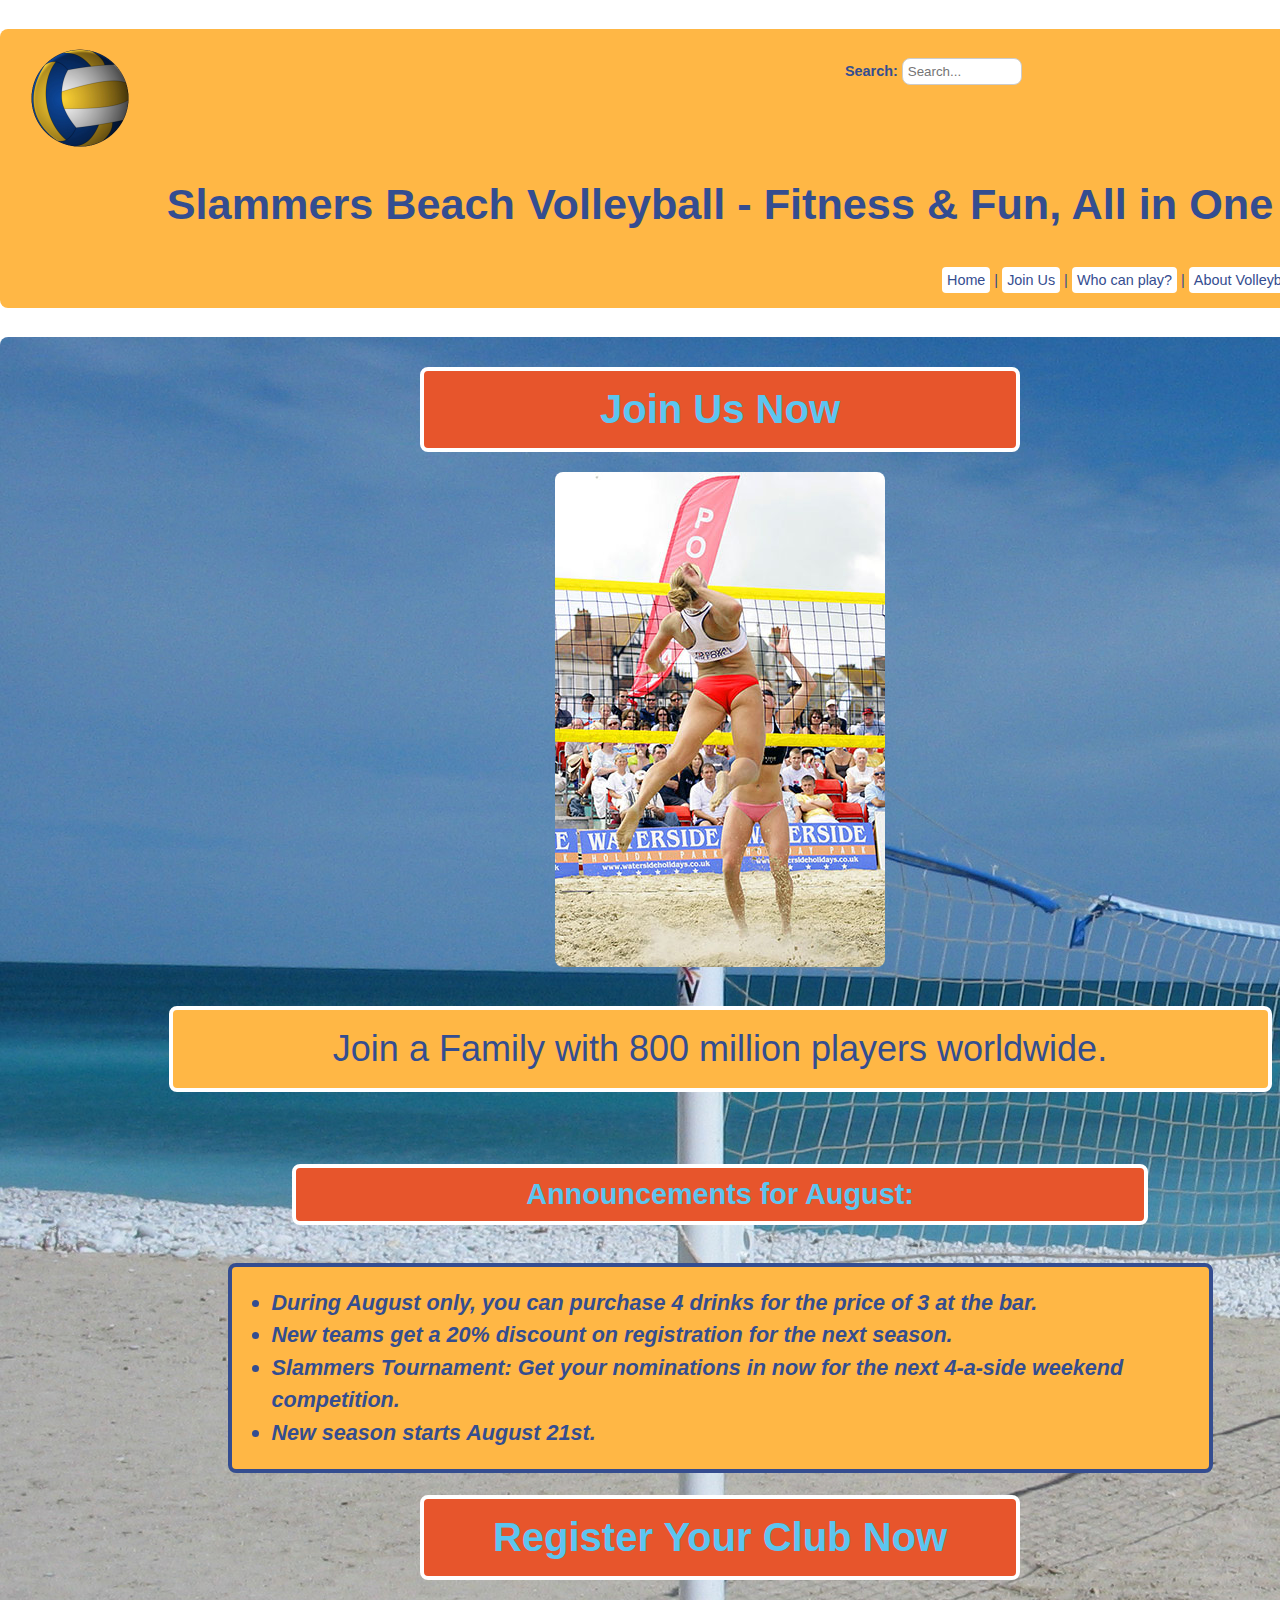
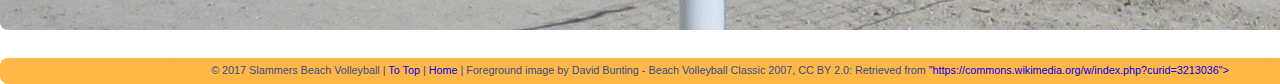
<file: index.html>
<!doctype html>
<html lang="en-AU">
<head>
    <title>Slammers Beach Volleyball - Home</title>
    <meta charset="utf-8">
    <link href="mainstyle.css" rel="stylesheet" type="text/css"/>
</head>
<body class="container">
<div class="header">
    <form method="get" action="http://www.google.com/search">
        <div id="search">
            <label for="q">Search:</label>
            <input id="q" name="q" placeholder="Search..." size="60" maxlength="255" value="" type="text"/>
        </div>
    </form>
    <a href="index.html">
        <img src="images/vector_volleyball.png" class="imageHeader" title="Home page" alt="Go to home" width="300"
             height="200"/></a>
    <h1>Slammers Beach Volleyball - Fitness & Fun, All in One</h1>
    <nav class="nav">
        <a href="index.html">Home</a> |
        <a href="joinus.html">Join Us</a> |
        <a href="whocanplay.html">Who can play?</a> |
        <a href="aboutvolleyball.html">About Volleyball</a> |
        <a href="tournaments.html">Tournaments</a>
    </nav>
</div>
<div class="netbackground">
    <a href="joinus.html">
        <button type="button" class="button">Join Us Now</button>
    </a>
    <img src="images/600px-Beach_Volleyball_Classic_2007_(1444259070)small2.jpg" title="Beach_Volleyball_Classic_2007"
         class="imageHomepage" width="330"
         height="495" alt="Beach_Volleyball_Classic_2007"/>
    <p class="homepage">Join a Family with 800 million players worldwide.</p>
    <h4>Announcements for August:</h4>
    <ul class="homepagelist">
        <li>During August only, you can purchase 4 drinks for the price of 3 at the bar.</li>
        <li>New teams get a 20% discount on registration for the next season.</li>
        <li>Slammers Tournament: Get your nominations in now for the next 4-a-side weekend competition.</li>
        <li>New season starts August 21st.</li>
    </ul>
    <a href="joinus.html">
        <button type="button" class="button">Register Your Club Now</button>
    </a>
</div>
<div id="footer">
    <p>&copy; 2017 Slammers Beach Volleyball | <a href="#" target="_self">To Top</a> | <a href="#"
                                                                                          target="_self">Home</a> |
        Foreground image by David Bunting - Beach Volleyball Classic 2007, CC BY 2.0: Retrieved from <a
                href="https://commons.wikimedia.org/w/index.php?curid=3213036">
            "https://commons.wikimedia.org/w/index.php?curid=3213036"></a>
    </p>
</div>
</body>
</html>
</file>
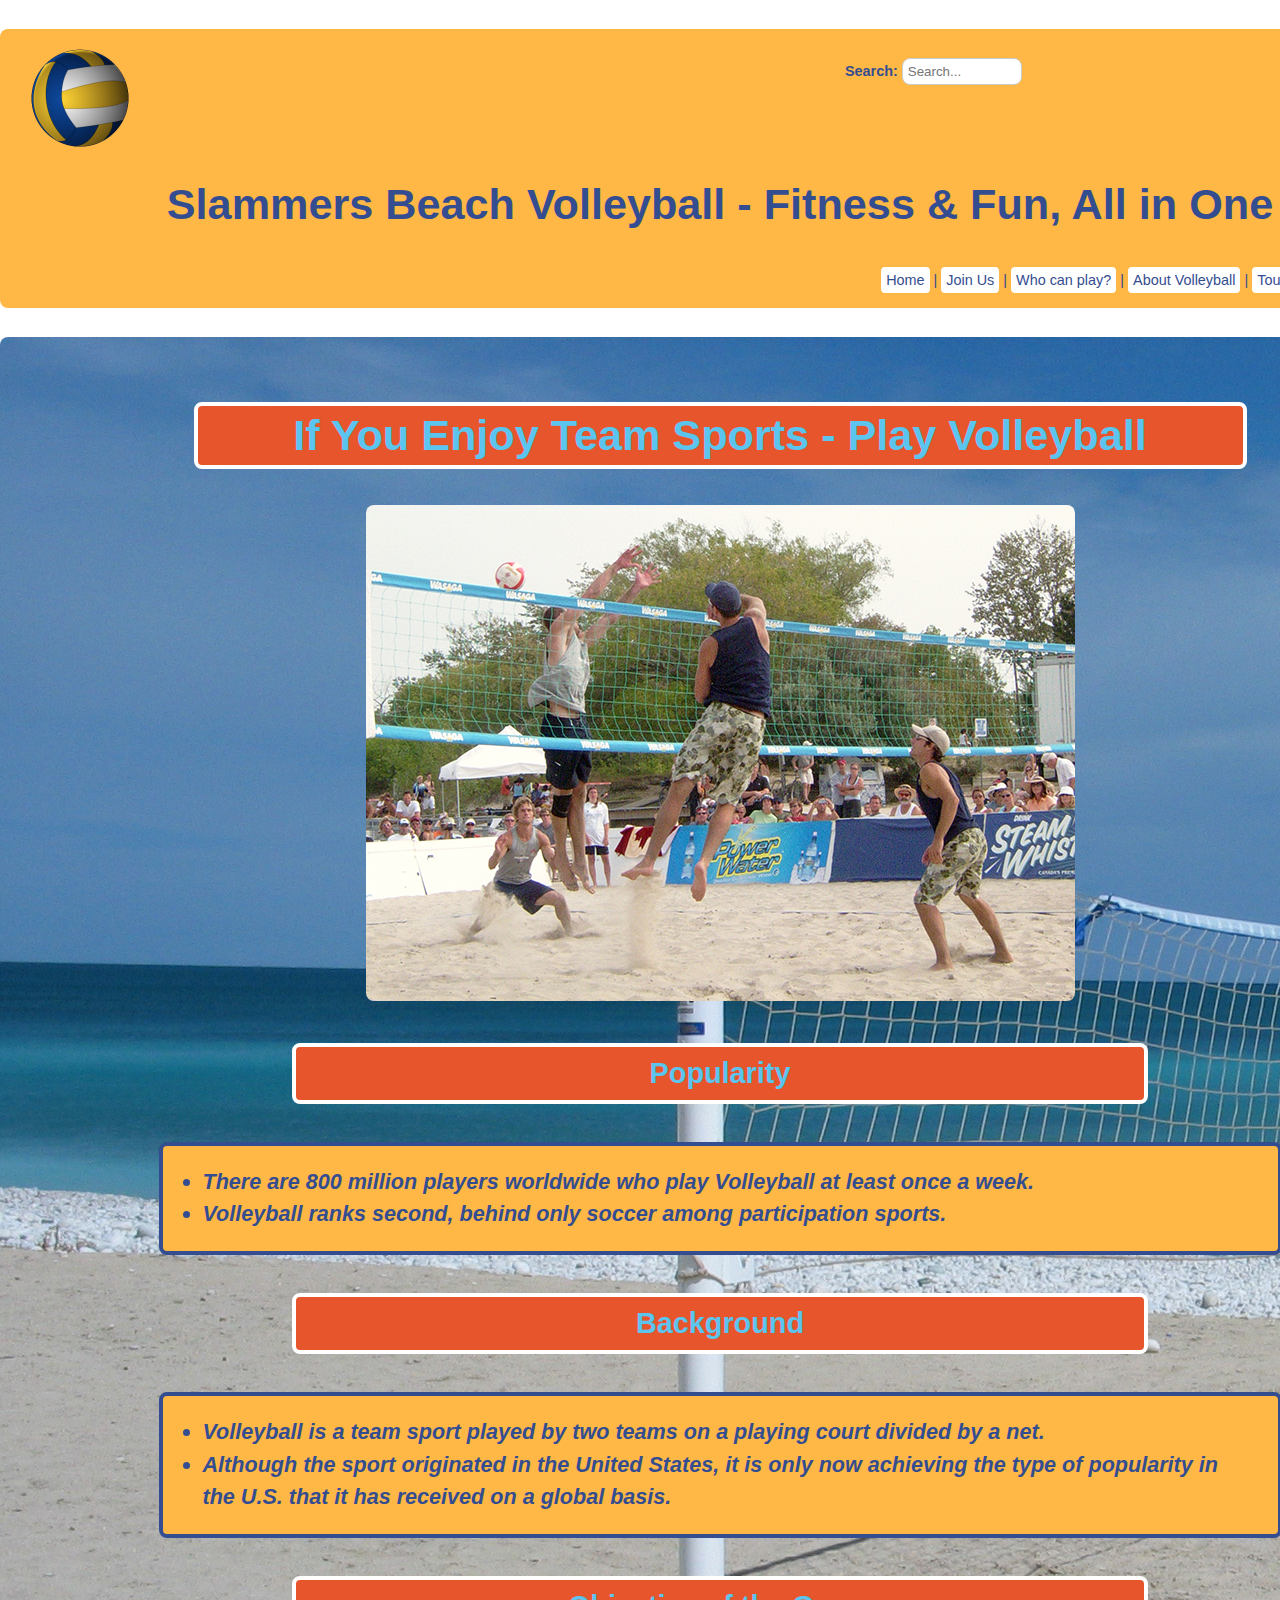
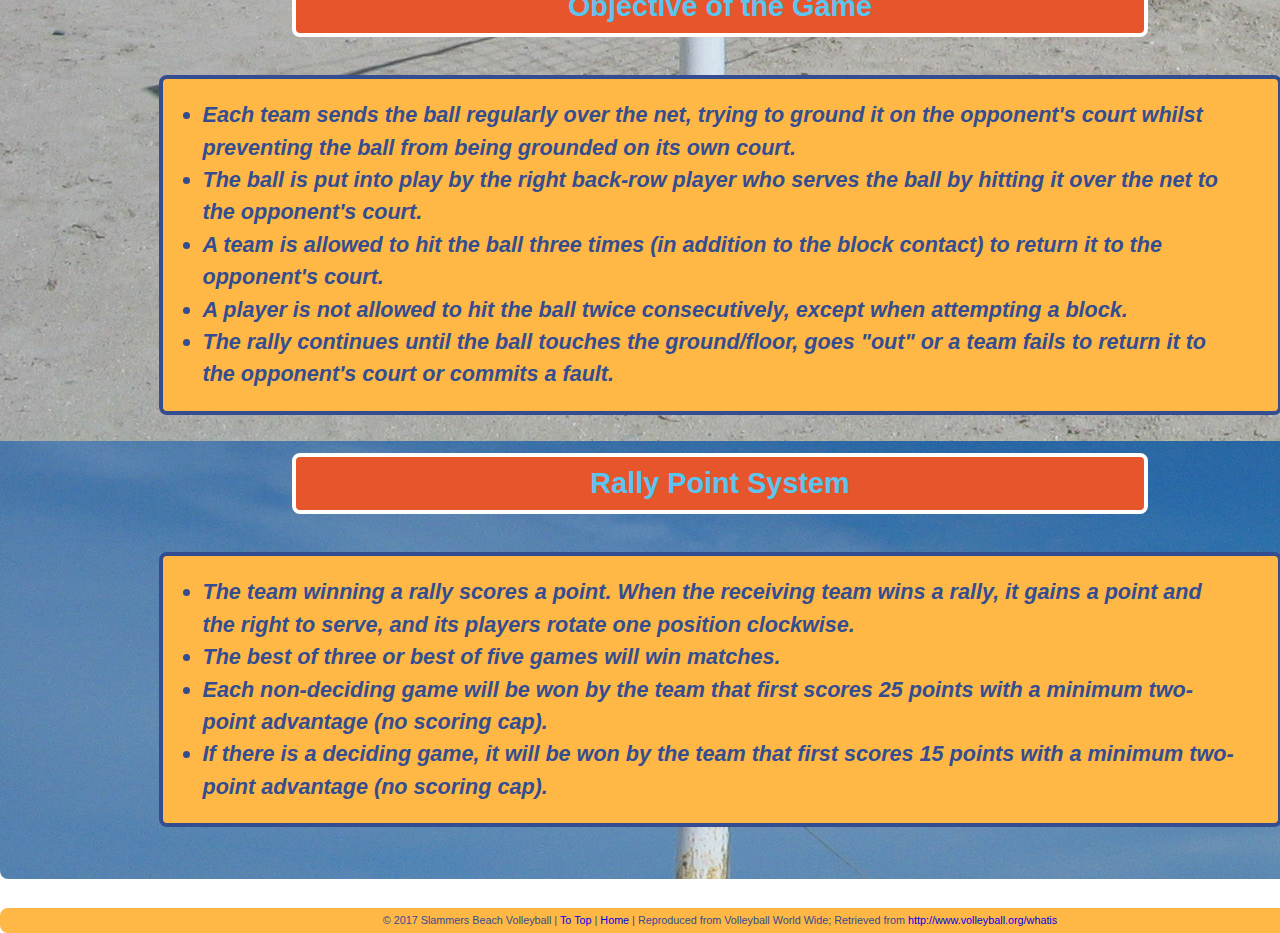
<file: aboutvolleyball.html>
<!doctype html>
<html lang="en-AU">
<head>
    <meta charset="utf-8">
    <title>Slammers Beach Volleyball - About Volleyball</title>
    <link href="mainstyle.css" rel="stylesheet" type="text/css"/>
</head>
<body class="container">
<div class="header">
    <form method="get" action="http://www.google.com/search">
        <div id="search">
            <label for="q">Search:</label>
            <input id="q" name="q" placeholder="Search..." size="60" maxlength="85" value="" type="text"/>
        </div>
    </form>
    <a href="index.html">
        <img src="images/vector_volleyball.png" class="imageHeader" title="Home page" alt="Go to home" width="300"
             height="200"/></a>
    <h1>Slammers Beach Volleyball - Fitness & Fun, All in One</h1>
    <nav class="nav">
        <a href="index.html">Home</a> |
        <a href="joinus.html">Join Us</a> |
        <a href="whocanplay.html">Who can play?</a> |
        <a href="aboutvolleyball.html">About Volleyball</a> |
        <a href="tournaments.html">Tournament Standings</a>
    </nav>
</div>
<div class="netbackground">
    <h2>If You Enjoy Team Sports - Play Volleyball</h2>
    <img src="images/spikesmall.jpg" class="imageAboutVolleyball" title="Men's Volleyball" alt="Men's volleyball"
         width="709" height="496"/>
    <h4>Popularity</h4>
    <ul class="list">
        <li>There are 800 million players worldwide who play Volleyball at least once a week.</li>
        <li> Volleyball ranks second, behind only soccer among participation sports.</li>
    </ul>
    <h4>Background</h4>
    <ul class="list">
        <li>Volleyball is a team sport played by two teams on a playing court divided by a net.</li>
        <li>Although the sport originated in the United States, it is only now achieving the type of popularity in
            the U.S. that it has received on a global basis.
        </li>
    </ul>
    <h4>Objective of the Game</h4>
    <ul class="list">
        <li>Each team sends the ball regularly over the net, trying to ground it on the opponent's
            court whilst preventing the ball from being grounded on its own court.
        </li>
        <li>The ball is put into play by the right back-row player who serves the ball by hitting it over the net to the
            opponent's court.
        </li>
        <li>A team is allowed to hit the ball three times (in addition to the block contact) to return it to the
            opponent's court.
        </li>
        <li>A player is not allowed to hit the ball twice consecutively, except when attempting a block.</li>
        <li>The rally continues until the ball touches the ground/floor, goes "out" or a team fails to return it to the
            opponent's court or commits a
            fault.
        </li>
    </ul>
    <h4>Rally Point System</h4>
    <ul class="list">
        <li>The team winning a rally scores a point. When the receiving team wins a rally, it gains a point and the
            right to serve, and its players rotate one position clockwise.
        </li>
        <li>The best of three or best of five games will win matches.</li>
        <li>Each non-deciding game will be won by the team that first scores 25 points with a minimum two-point
            advantage (no scoring cap).
        </li>
        <li>If there is a deciding game, it will be won by the team that first scores 15 points with a minimum
            two-point advantage (no scoring cap).
        </li>
    </ul>
</div>
<div id="footer">
    <p>&copy; 2017 Slammers Beach Volleyball | <a href="#" target="_self">To Top</a> | <a href="index.html"
                                                                                          target="_self">Home</a> |
        Reproduced from Volleyball World Wide; Retrieved from <a href="http://www.volleyball.org/whatis">http://www.volleyball.org/whatis</a>
    </p>
</div>
</body>
</html>
</file>
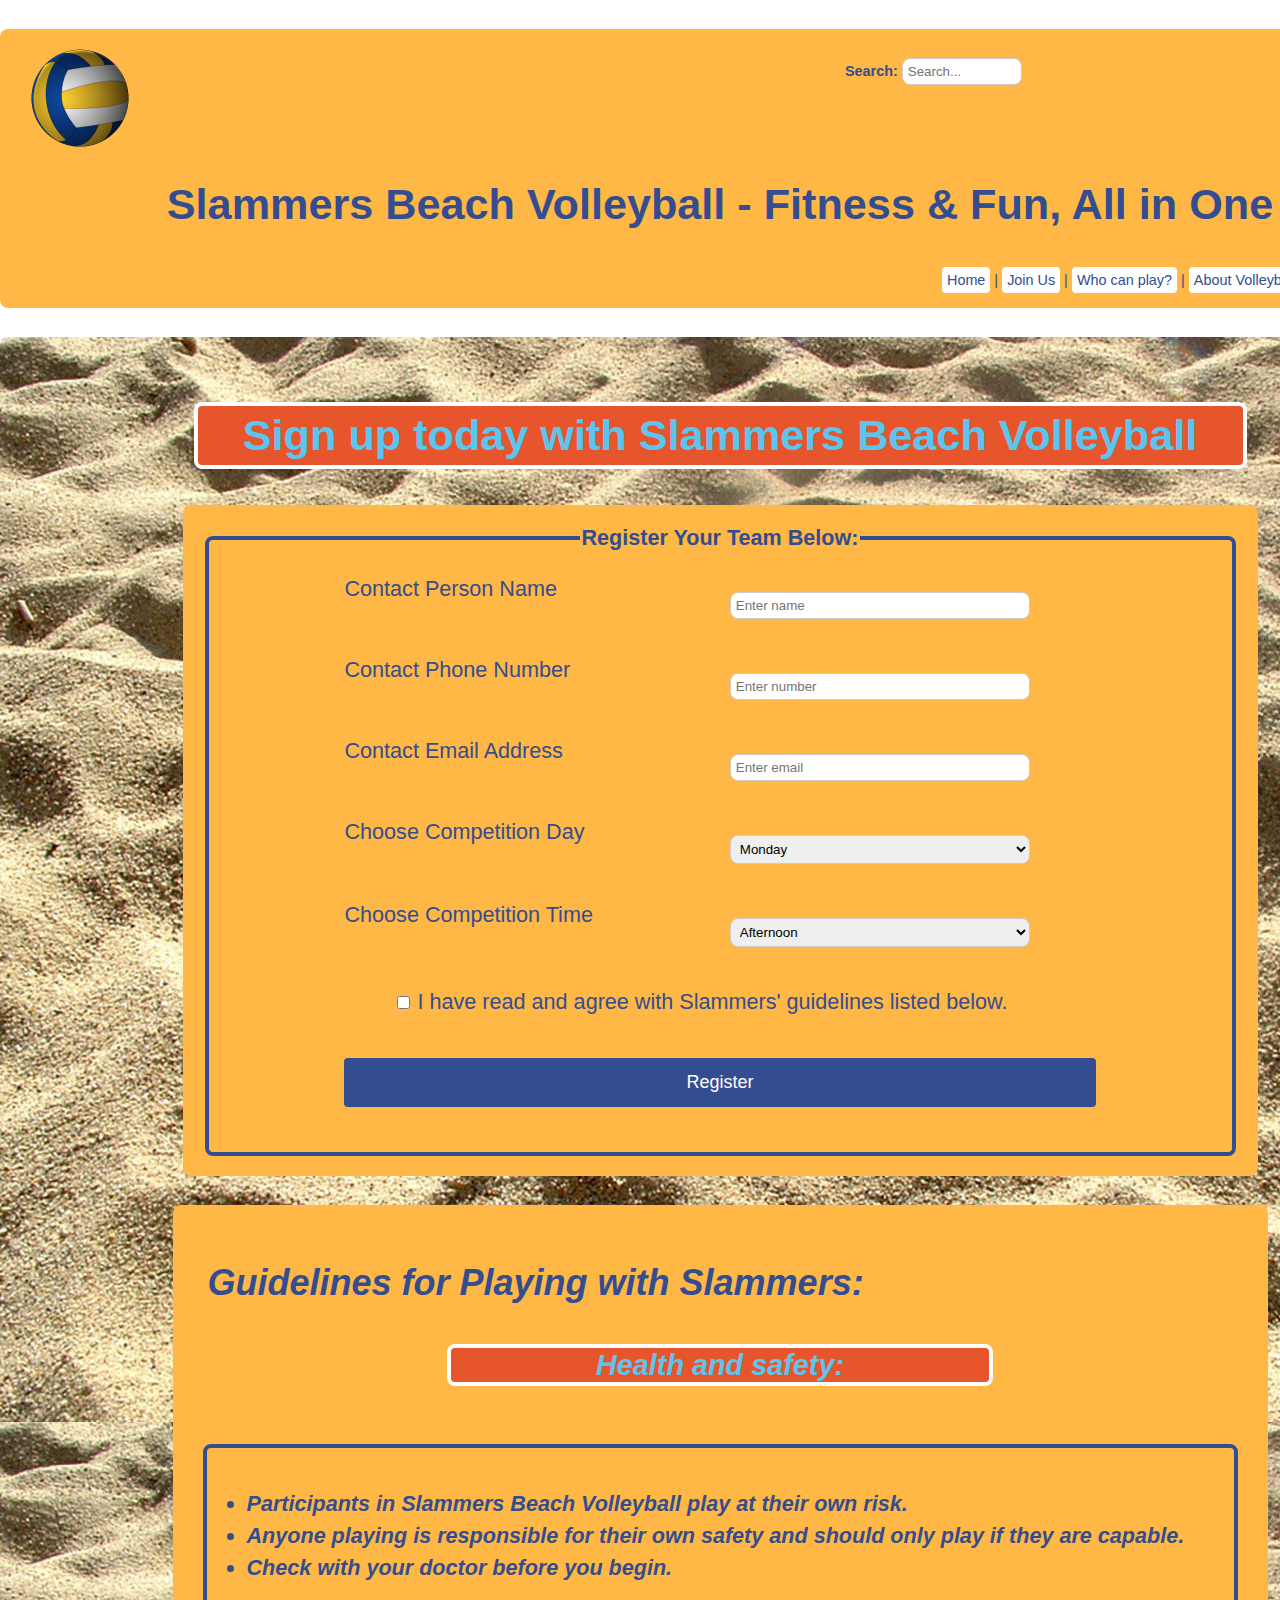
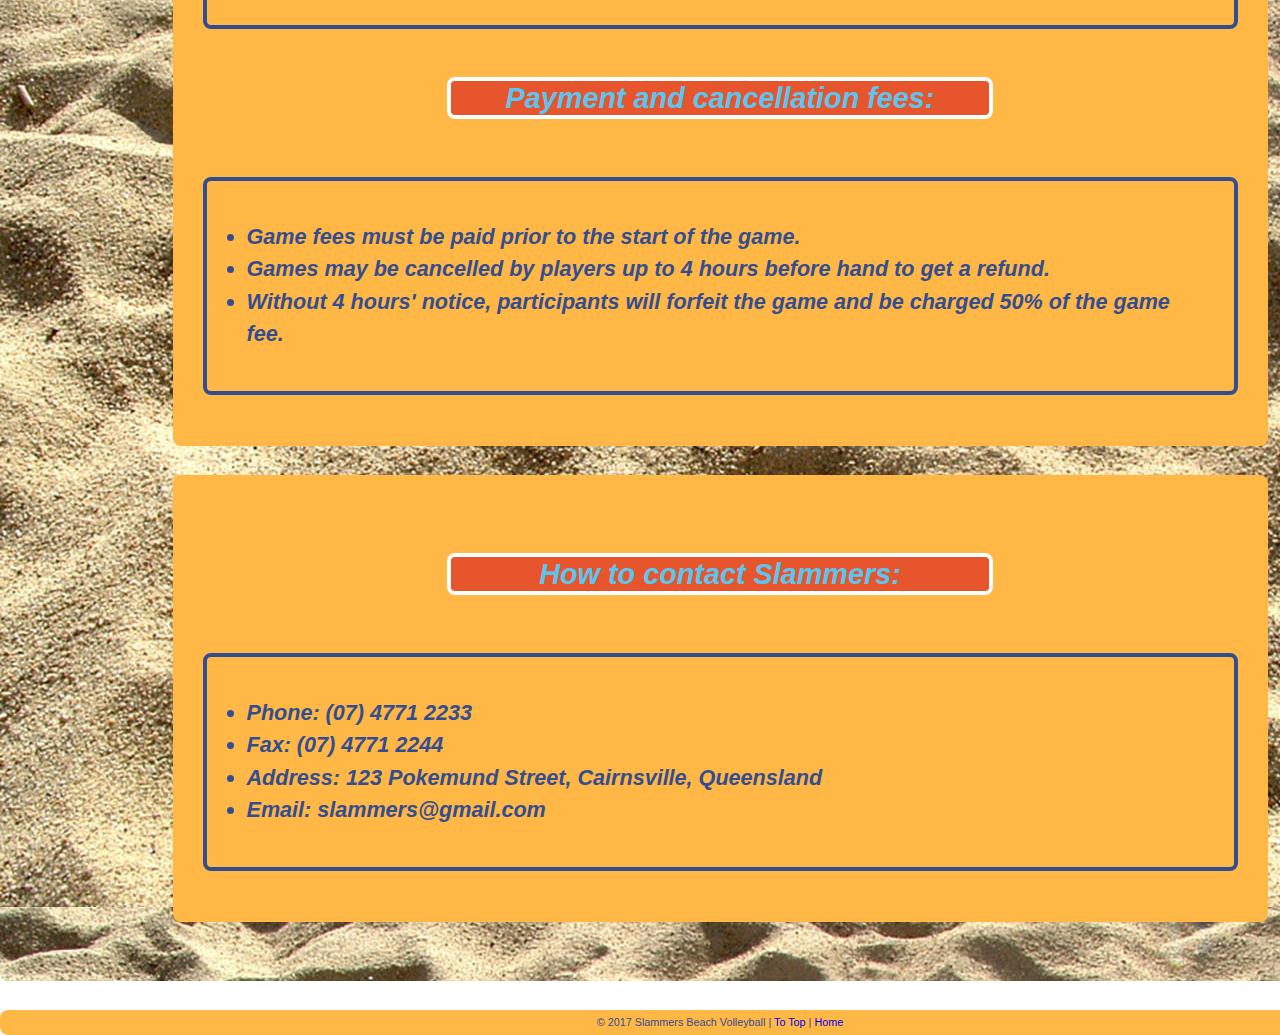
<file: joinus.html>
<!doctype html>
<html lang="en-AU">
<head>
    <meta charset="utf-8">
    <title>Slammers Beach Volleyball - Join Us</title>
    <link href="mainstyle.css" rel="stylesheet" type="text/css"/>
</head>
<body class="container">
<div class="header">
    <form method="get" action="http://www.google.com/search">
        <div id="search">
            <label for="q">Search:</label>
            <input id="q" name="q" placeholder="Search..." size="60" maxlength="255" value="" type="text"/>
        </div>
    </form>
    <a href="index.html">
        <img src="images/vector_volleyball.png" class="imageHeader" title="Home page" alt="Go to home" width="300"
             height="200"/></a>
    <h1>Slammers Beach Volleyball - Fitness & Fun, All in One</h1>
    <nav class="nav">
        <a href="index.html">Home</a> |
        <a href="joinus.html">Join Us</a> |
        <a href="whocanplay.html">Who can play?</a> |
        <a href="aboutvolleyball.html">About Volleyball</a> |
        <a href="tournaments.html">Tournaments</a>
    </nav>
</div>
<div class="sandbackground">
    <h2>Sign up today with Slammers Beach Volleyball</h2>
    <div>
        <form action="" method="post" class="register">
            <fieldset>
                <legend>Register Your Team Below:</legend>
                <p>
                    <label for="contactname" class="fixedwidth">Contact Person Name</label>
                    <input type="text" name="contactname" id="contactname" placeholder="Enter name"/>
                </p>
                <p>
                    <label for="telephone" class="fixedwidth">Contact Phone Number</label>
                    <input type="text" name="telephone" id="telephone" placeholder="Enter number"/>
                </p>
                <p>
                    <label for="email" class="fixedwidth">Contact Email Address</label>
                    <input type="text" name="email" id="email" placeholder="Enter email"/>
                </p>
                <p>
                    <label for="day" class="fixedwidth">Choose Competition Day</label>
                    <select name="day" id="day">
                        <option selected="selected">Monday</option>
                        <option>Tuesday</option>
                        <option>Wednesday</option>
                        <option>Thursday</option>
                        <option>Friday</option>
                        <option>Saturday</option>
                    </select>
                </p>
                <p>
                    <label for="time" class="fixedwidth">Choose Competition Time</label>
                    <select name="time" id="time">
                        <option selected="selected">Afternoon</option>
                        <option>Evening</option>
                    </select>
                </p>
                <p>
                    <input type="checkbox" name="terms" id="terms"/> <label for="terms">I have read and agree with
                    Slammers' guidelines listed below.</label>
                </p>
                <p><input type="submit" value="Register"/></p>
            </fieldset>
        </form>
        <div class="guidelineslist">
            <h3>Guidelines for Playing with Slammers:</h3>
            <div>
                <h5>Health and safety:</h5>
                <ul>
                    <li>Participants in Slammers Beach Volleyball play at their own risk.</li>
                    <li>Anyone playing is responsible for their own safety and should only play if they are capable.</li>
                    <li>Check with your doctor before you begin.</li>
                </ul>
            </div>
            <div>
                <h5>Payment and cancellation fees:</h5>
                <ul>
                    <li>Game fees must be paid prior to the start of the game.</li>
                    <li>Games may be cancelled by players up to 4 hours before hand to get a refund.</li>
                    <li>Without 4 hours' notice, participants will forfeit the game and be charged 50% of the game fee.</li>
                </ul>
            </div>
        </div>
        <div class="guidelineslist">
            <h5>How to contact Slammers:</h5>
            <ul>
                <li>Phone: (07) 4771 2233</li>
                <li>Fax: (07) 4771 2244</li>
                <li>Address: 123 Pokemund Street, Cairnsville, Queensland</li>
                <li>Email: slammers@gmail.com</li>
            </ul>
        </div>
    </div>
</div>

<div id="footer">
    <p>&copy; 2017 Slammers Beach Volleyball | <a href="#" target="_self">To Top</a> | <a href="index.html"
                                                                                          target="_self">Home</a></p>
</div>
</body>
</html>
</file>
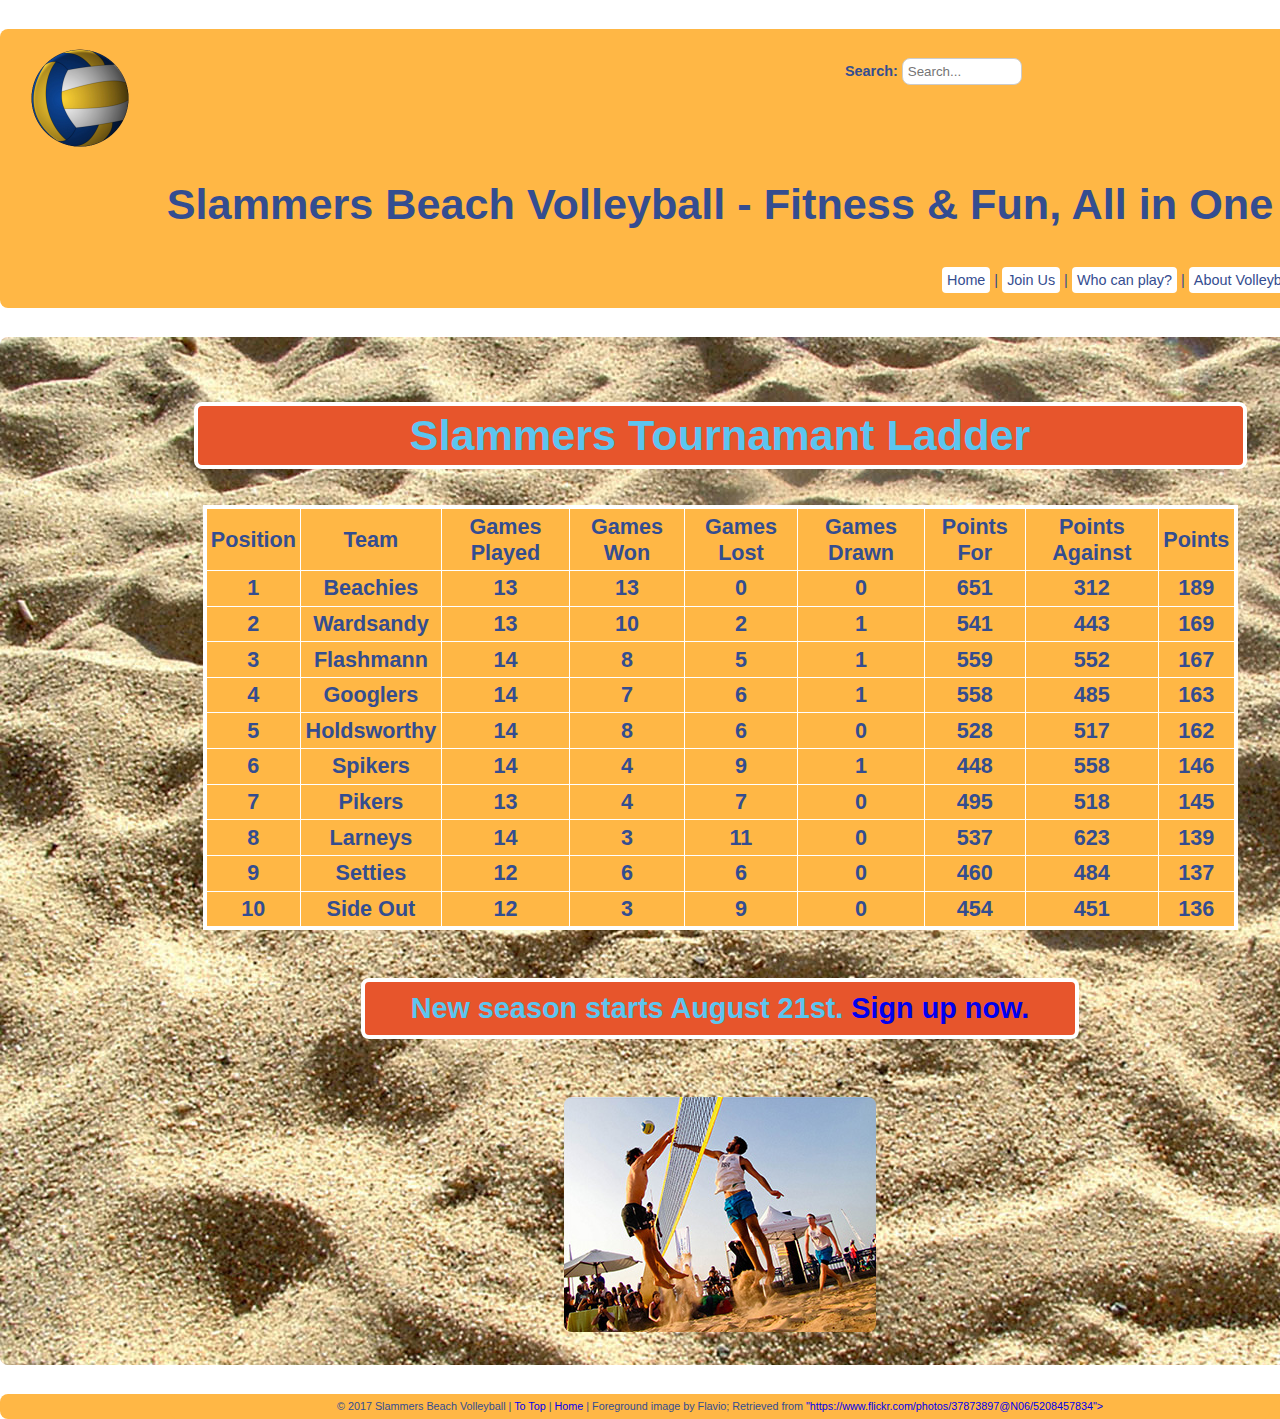
<file: tournaments.html>
<!doctype html>
<html lang="en-AU">
<head>
    <title>Slammers Beach Volleyball - Slammers Tournaments</title>
    <meta charset="utf-8">
    <link href="mainstyle.css" rel="stylesheet" type="text/css"/>
</head>
<body class="container">
<div class="header">
    <form method="get" action="http://www.google.com/search">
        <div id="search">
            <label for="q">Search:</label>
            <input id="q" name="q" placeholder="Search..." size="60" maxlength="255" value="" type="text"/>
        </div>
    </form>
    <a href="index.html">
        <img src="images/vector_volleyball.png" class="imageHeader" title="Home page" alt="Go to home" width="300"
             height="200"/></a>
    <h1>Slammers Beach Volleyball - Fitness & Fun, All in One</h1>
    <nav class="nav">
        <a href="index.html">Home</a> |
        <a href="joinus.html">Join Us</a> |
        <a href="whocanplay.html">Who can play?</a> |
        <a href="aboutvolleyball.html">About Volleyball</a> |
        <a href="tournaments.html">Tournaments</a>
    </nav>
</div>
<div class="sandbackground">
    <h2>Slammers Tournamant Ladder</h2>
    <table>
        <tr>
            <th>Position</th>
            <th>Team</th>
            <th>Games Played</th>
            <th>Games Won</th>
            <th>Games Lost</th>
            <th>Games Drawn</th>
            <th>Points For</th>
            <th>Points Against</th>
            <th>Points</th>
        </tr>
        <tr>
            <td>1</td>
            <td>Beachies</td>
            <td>13</td>
            <td>13</td>
            <td>0</td>
            <td>0</td>
            <td>651</td>
            <td>312</td>
            <td>189</td>
        </tr>
        <tr>
            <td>2</td>
            <td>Wardsandy</td>
            <td>13</td>
            <td>10</td>
            <td>2</td>
            <td>1</td>
            <td>541</td>
            <td>443</td>
            <td>169</td>
        </tr>
        <tr>
            <td>3</td>
            <td>Flashmann</td>
            <td>14</td>
            <td>8</td>
            <td>5</td>
            <td>1</td>
            <td>559</td>
            <td>552</td>
            <td>167</td>
        </tr>
        <tr>
            <td>4</td>
            <td>Googlers</td>
            <td>14</td>
            <td>7</td>
            <td>6</td>
            <td>1</td>
            <td>558</td>
            <td>485</td>
            <td>163</td>
        </tr>
        <tr>
            <td>5</td>
            <td>Holdsworthy</td>
            <td>14</td>
            <td>8</td>
            <td>6</td>
            <td>0</td>
            <td>528</td>
            <td>517</td>
            <td>162</td>
        </tr>
        <tr>
            <td>6</td>
            <td>Spikers</td>
            <td>14</td>
            <td>4</td>
            <td>9</td>
            <td>1</td>
            <td>448</td>
            <td>558</td>
            <td>146</td>
        </tr>
        <tr>
            <td>7</td>
            <td>Pikers</td>
            <td>13</td>
            <td>4</td>
            <td>7</td>
            <td>0</td>
            <td>495</td>
            <td>518</td>
            <td>145</td>
        </tr>
        <tr>
            <td>8</td>
            <td>Larneys</td>
            <td>14</td>
            <td>3</td>
            <td>11</td>
            <td>0</td>
            <td>537</td>
            <td>623</td>
            <td>139</td>
        </tr>
        <tr>
            <td>9</td>
            <td>Setties</td>
            <td>12</td>
            <td>6</td>
            <td>6</td>
            <td>0</td>
            <td>460</td>
            <td>484</td>
            <td>137</td>
        </tr>
        <tr>
            <td>10</td>
            <td>Side Out</td>
            <td>12</td>
            <td>3</td>
            <td>9</td>
            <td>0</td>
            <td>454</td>
            <td>451</td>
            <td>136</td>
        </tr>
    </table>
    <h5>New season starts August 21st. <a href="joinus.html">Sign up now.</a></h5>
    <img src="images/5208457834_f7d61d8445_zsmall.jpg" class="imageAboutVolleyball" title="Men's Volleyball Game"
         alt="Men's Volleyball Game" width="312" height="235"/>
</div>
<div id="footer">
    <p>&copy; 2017 Slammers Beach Volleyball | <a href="#" target="_self">To Top</a> | <a href="index.html"
                                                                                          target="_self">Home</a> |
        Foreground image by Flavio; Retrieved from <a
                href="https://www.flickr.com/photos/37873897@N06/5208457834">
            "https://www.flickr.com/photos/37873897@N06/5208457834"></a>
    </p>
</div>
</body>
</html>
</file>
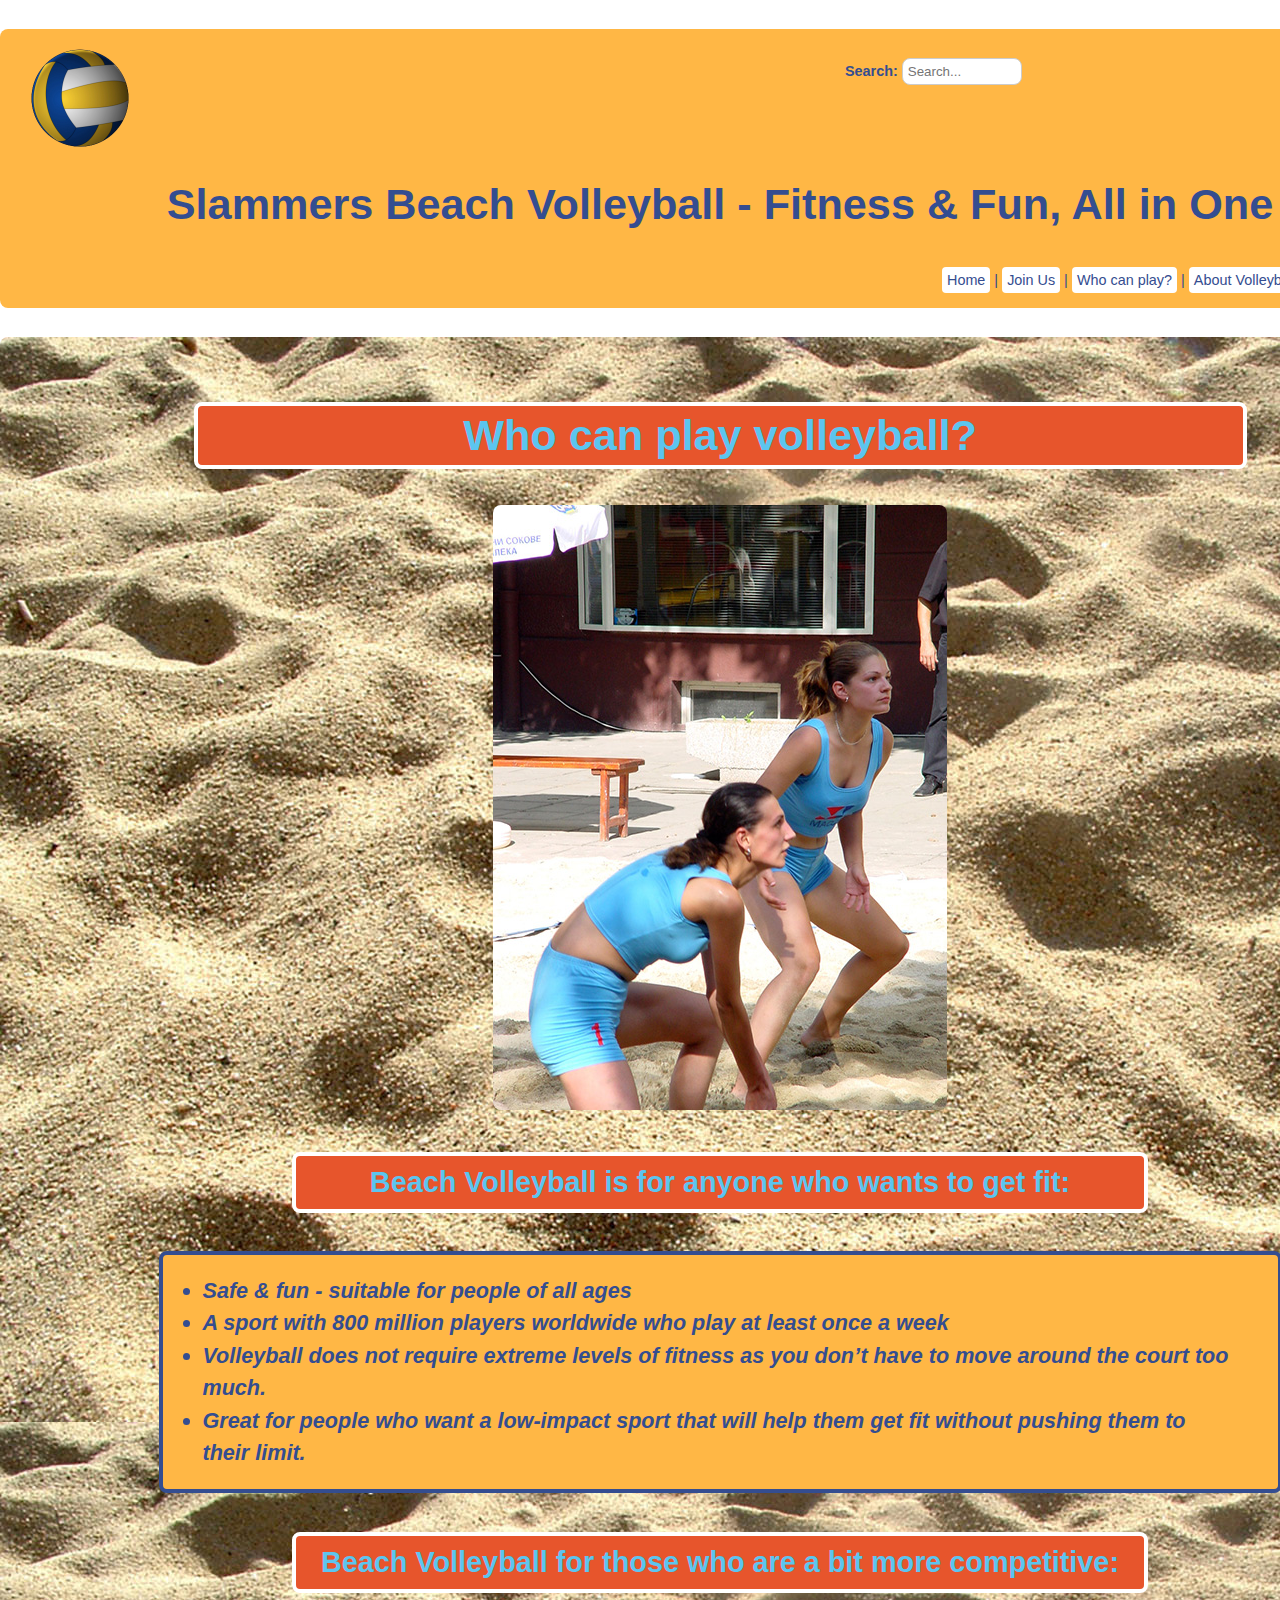
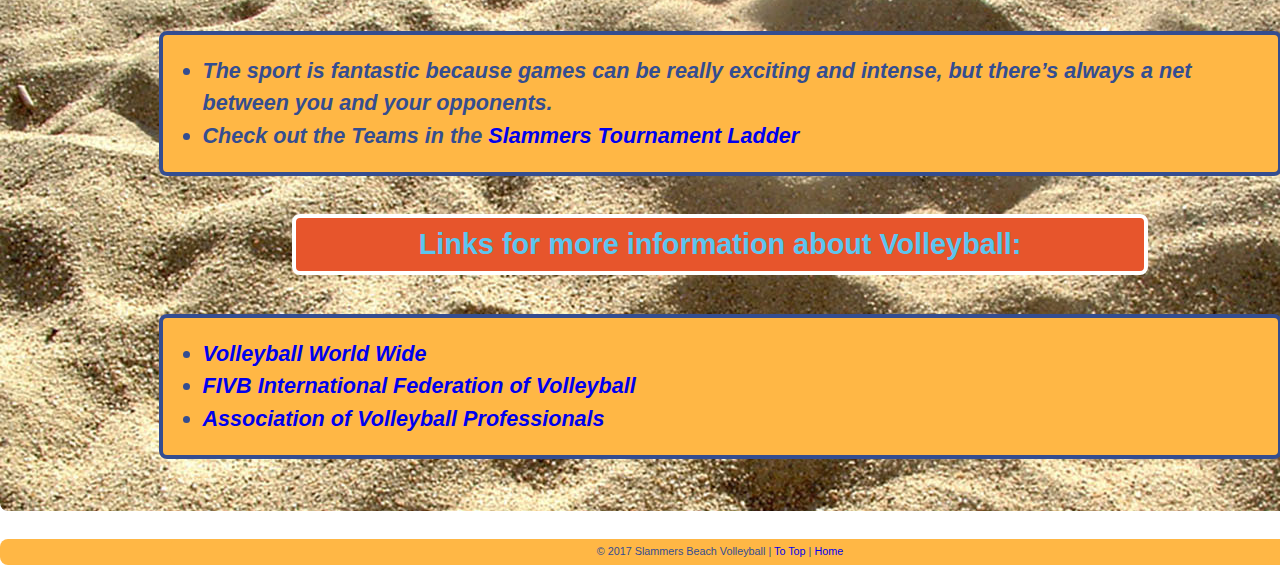
<file: whocanplay.html>
<!doctype html>
<html lang="en-AU">
<head>
    <title>Slammers Beach Volleyball - Who can play</title>
    <meta charset="utf-8">
    <link href="mainstyle.css" rel="stylesheet" type="text/css"/>
</head>
<body class="container">
<div class="header">
    <form method="get" action="http://www.google.com/search">
        <div id="search">
            <label for="q">Search:</label>
            <input id="q" name="q" placeholder="Search..." size="100" maxlength="255" value="" type="text"/>
        </div>
    </form>
    <a href="index.html">
        <img src="images/vector_volleyball.png" class="imageHeader" title="Home page" alt="Go to home" width="300"
             height="200"/></a>
    <h1>Slammers Beach Volleyball - Fitness & Fun, All in One</h1>
    <nav class="nav">
        <a href="index.html">Home</a> |
        <a href="joinus.html">Join Us</a> |
        <a href="whocanplay.html">Who can play?</a> |
        <a href="aboutvolleyball.html">About Volleyball</a> |
        <a href="tournaments.html">Tournaments</a>
    </nav>
</div>
<div class="sandbackground">
    <h2>Who can play volleyball?</h2>
    <img src="images/game2.jpg " class="imageHomepage" title="Women's volleyball game" alt="Women's volleyball game"
         width="454" height="605"/>
    <div>
        <h4>Beach Volleyball is for anyone who wants to get fit:</h4>
        <ul class="list">
            <li>Safe & fun - suitable for people of all ages</li>
            <li>A sport with 800 million players worldwide who play at least once a week</li>
            <li>Volleyball does not require extreme levels of fitness as you don’t have to move around the court too
                much.
            </li>
            <li>Great for people who want a low-impact sport that will help them get fit without pushing them to their
                limit.
            </li>
        </ul>
        <h4>Beach Volleyball for those who are a bit more competitive:</h4>
        <ul class="list">
            <li>The sport is fantastic because games can be really exciting and intense, but there’s always a net
                between you and your opponents.
            </li>
            <li>Check out the Teams in the <a href="tournaments.html">Slammers Tournament Ladder</a></li>
        </ul>
        <h4>Links for more information about Volleyball:</h4>
        <ul class="list">
            <li>
                <a href="http://www.volleyball.org/">Volleyball World Wide</a>
            </li>
            <li>
                <a href="http://www.fivb.org/EN/beachvolleyball/">FIVB International Federation of Volleyball</a>
            </li>
            <li>
                <a href="http://www.avp.com">Association of Volleyball Professionals</a>
            </li>
        </ul>

    </div>
</div>
<div id="footer">
    <p>&copy; 2017 Slammers Beach Volleyball | <a href="#" target="_self">To Top</a> | <a href="index.html"
                                                                                          target="_self">Home</a></p>
</div>
</body>
</html>
</file>
<file: mainstyle.css>
@charset "utf-8";
/* CSS Document for Slammers Beach Volleyball website */
body {
    margin: 0;
    padding: 0;
    font-family: lato, arial, helvetica, sans-serif;
    font-size: 90%;
    width: 1152px;
    height: 864px;	
}

/* nav styles */
nav {
    padding: 1em 2em; 
    color: #344D90;
    text-align: right;
}

nav ul li {
    display: inline;
    margin-right: 5em;
}

nav a {
    color: #344D90;
    background: white;
    text-decoration: none;
    padding: 5px;
    width: 30em;
    margin-right: auto;
    margin-left: auto;
    border-radius: 4px;
}

nav a:visited { 
    color: #00c4cc;
}

nav a:focus {
    color: black
}

nav a:hover {
    color: blue;
}

nav a:active {
    color: deepskyblue
}

/* link styles */

a {
 text-decoration:none;
}

/* heading styles */
h1 {
    font-size: 3em;
    text-align: center;
    color: #344D90;
    font-weight: bold;
}

h2 {
    display: inline-block;
    font-size: 3em;
    text-align: center;
    align-items: center;
    color: #5CC5EF;
    background: #E7552C;
    font-weight: bold;
    width: 75%;
    padding: 5px;
    border: 4px white solid;
    border-radius: 8px;
}

h3 {
    font-size: 2.5em;
    text-align: left;
    color: #344D90;
    background: #FFB745;
    font-weight: bold;
    width: 100%;
    padding: 5px;
	border-radius: 8px;
}

h4 {
    font-size: 2em;
    text-align: center;
    float: inherit;
    color: #5CC5EF;
    background: #E7552C;
    width: 60%;
    padding: 10px;
    margin-left: auto;
    margin-right: auto;
    border: 4px white solid;
	border-radius: 8px;
    }

h5 {
    font-size: 2em;
    text-align: center;
    width: 50%;
    color: #5CC5EF;
    background: #E7552C;
    padding: 10px;
    margin-bottom: 2em;
    margin-left: auto;
    margin-right: auto;
    border: 4px white solid;
    border-radius: 8px;
}

h6 {
    font-size: 2em;
    text-align: center;
    width: 80%;
    background: #E7552C;
    padding: 10px;
    margin: 20px;
    border-radius: 6px;
}

/* unordered list styles */
ul {
    border: 4px #344D90 solid;
    padding: 40px;
    color: #344D90;
    font-size: 1.5em;
    font-weight: 700;
    font-style: italic;
    line-height: 1.5em;
    border-radius: 8px;
}

/* paragraph styles */
p {
    display: block;
    align-items: center;
    line-height: 0.5em;
    font-size: 1.25em;
    color: #344D90; 
	background: #FFB745;
    width: 75%;
    padding: 10px;
    margin-left: auto;
    margin-right: auto;
    border-radius: 8px;
}

/* form styles */
form.register {
    color: #344D90;
    background: #FFB745;
    margin-bottom: 2em;
    margin-left: auto;
    margin-right: auto;
    border-radius: 8px;
    padding: 20px;
    width: 75%;
}

form.register fieldset {
    border: 4px #344D90 solid;
    border-radius: 8px;
}

form.register legend {
    font-weight: bold;
    font-size: 1.5em;
}

form.register label {
    font-size: 1.2em;
    padding-right: 40px;
    text-align: left;
}

form.register label.fixedwidth {
    display: block;
    width: 280px;
    float: left;
}

/* table styles */
table {
    width: 75%;
    color: #344D90;
    background: #FFB745;
    font-size: 1.5em;
    font-weight: 700;
    padding: 1em;
    margin-left: auto;
    margin-right: auto;
    margin-bottom: 2em;
    border-collapse: collapse;
    border: 4px white solid;
}

th, td {
    border: 1px white solid;
    padding: 0.2em;
}

/* input styles */
input[type=text], select {
    width: 40%;
    padding: 5px 5px;
    margin: 8px 0;
    display: inline-block;
    border: 1px solid #ccc;
    border-radius: 8px;
    box-sizing: border-box;
}

input[type=submit] {
    font-size: 1em;
    width: 100%;
    background-color: #344D90;
    color: white;
    padding: 14px 20px;
    margin: 8px 0;
    border: none;
    border-radius: 4px;
    cursor: pointer;
}

input[type=submit]:hover {
    background-color: #5CC5EF;
}

/* class selectors */
.container {
    width: 100em;
    margin-left: auto;
    margin-right: auto;
}

.header {
    display: block;
    margin-top: 2em;
    margin-bottom: 2em;
    background: #FFB745;
    text-align: left;
    border-radius: 8px;
    padding: 5px;
}

.imageHeader {
    margin-top: 1em;
    width: 150px;
    height: 100px;

}

.links {
    display: inline-block;
    border: 4px #344D90 solid;
    font-size: 1.5em;
    font-weight: 700;
    font-style: italic;
    text-align: left;
    line-height: 1.5em;
    width: 75%;
    margin-left: auto;
    margin-right: auto;
    border-radius: 8px;
    padding: 20px 40px;
    margin-bottom: 1em;

}

.guidelineslist {
    color: #344D90;
    background: #FFB745;
    font-size: 1em;
    font-weight: 900;
    font-style: italic;
    text-align: left;
    line-height: 1em;
    padding: 30px;
    width: 75%;
    align-items: left;
    margin: 1em auto 2em;
    border-radius: 8px;
}

.imageAboutVolleyball {
    text-align: center;
    border-radius: 8px;
    margin-left: auto;
    margin-right: auto;
}

.sandbackground {
    display: block;
    border: none;
    padding: 30px;
    text-align: center;
    background-image: url("images/sand5.jpg");
    border-radius: 8px;
    margin-bottom: 2em;
}

.imageHomepage {
    display: inline-block;
    border-radius: 8px;
    margin-left: auto;
    margin-right: auto;
}

.netbackground {
    border: 40px;
    padding: 30px;
    text-align: center;
    background-image: url("images/beachNet3.jpg");
    border-radius: 8px;
    margin-bottom: 2em;
}

.homepage {
    font-size: 2.5em;
    margin-left: auto;
    margin-right: auto;
    text-align: center;
    border: 4px white solid;
    border-radius: 8px;
    padding: 30px;
    margin-bottom: 2em;
}

.button {
    display: block;
    margin-left: auto;
    margin-right: auto;
    margin-bottom: 0.5em;
    color: #5CC5EF;
    background-color: #E7552C;
    border: 4px solid white;
    padding: 16px 32px;
    text-decoration: none;
    text-align: center;
    align-items: center;
    font-size: 40px;
    font-weight: 800;
    width: 600px;
    border-radius: 8px;
}

.button {
    -webkit-transition-duration: 0.4s;
    transition-duration: 0.4s;
}

.button:hover {
    background-color: white;
    color: #333A56;
}

.button:active {
    background-color: steelblue;
    box-shadow: 0 5px #666;
    transform: translateY(8px);
}

.list {
    color: #344D90;
    background: #FFB745;
    font-size: 1.5em;
    font-weight: 700;
    font-style: italic;
    text-align: left;
    line-height: 1.5em;
    width: 75%;
    margin-left: auto;
    margin-right: auto;
    border-radius: 8px;
    padding: 20px 40px;
    margin-bottom: 1em;
}

.homepagelist {
    color: #344D90;
    background: #FFB745;
    font-size: 1.5em;
    font-weight: 700;
    font-style: italic;
    text-align: left;
    line-height: 1.5em;
    width: 65%;
    margin-left: auto;
    margin-right: auto;
    border-radius: 8px;
    padding: 20px 40px;
    margin-bottom: 1em;
}

.contactlist {
    color: #344D90;
    background: #FFB745;
    font-size: 1.5em;
    font-weight: 700;
    font-style: italic;
    float: right;
    text-align: left;
    line-height: 1.5em;
    width: 45%;
    margin-left: auto;
    margin-right: auto;
    border-radius: 8px;
    padding: 10px;
    margin-bottom: 2em;
}

/* id styles */
#search {
    position: absolute;
    top: 50px;
    right: 135px;
    color: #344D90;
    font-size: 1em;
    font-weight: bold;
    width: 300px;
}

#footer {
    color: #344D90;
    background: #FFB745;
    font-size: 0.6em;
    text-align: center;
    align-items: center;
    border-radius: 8px;
    margin-bottom: 2em;
}
</file>
